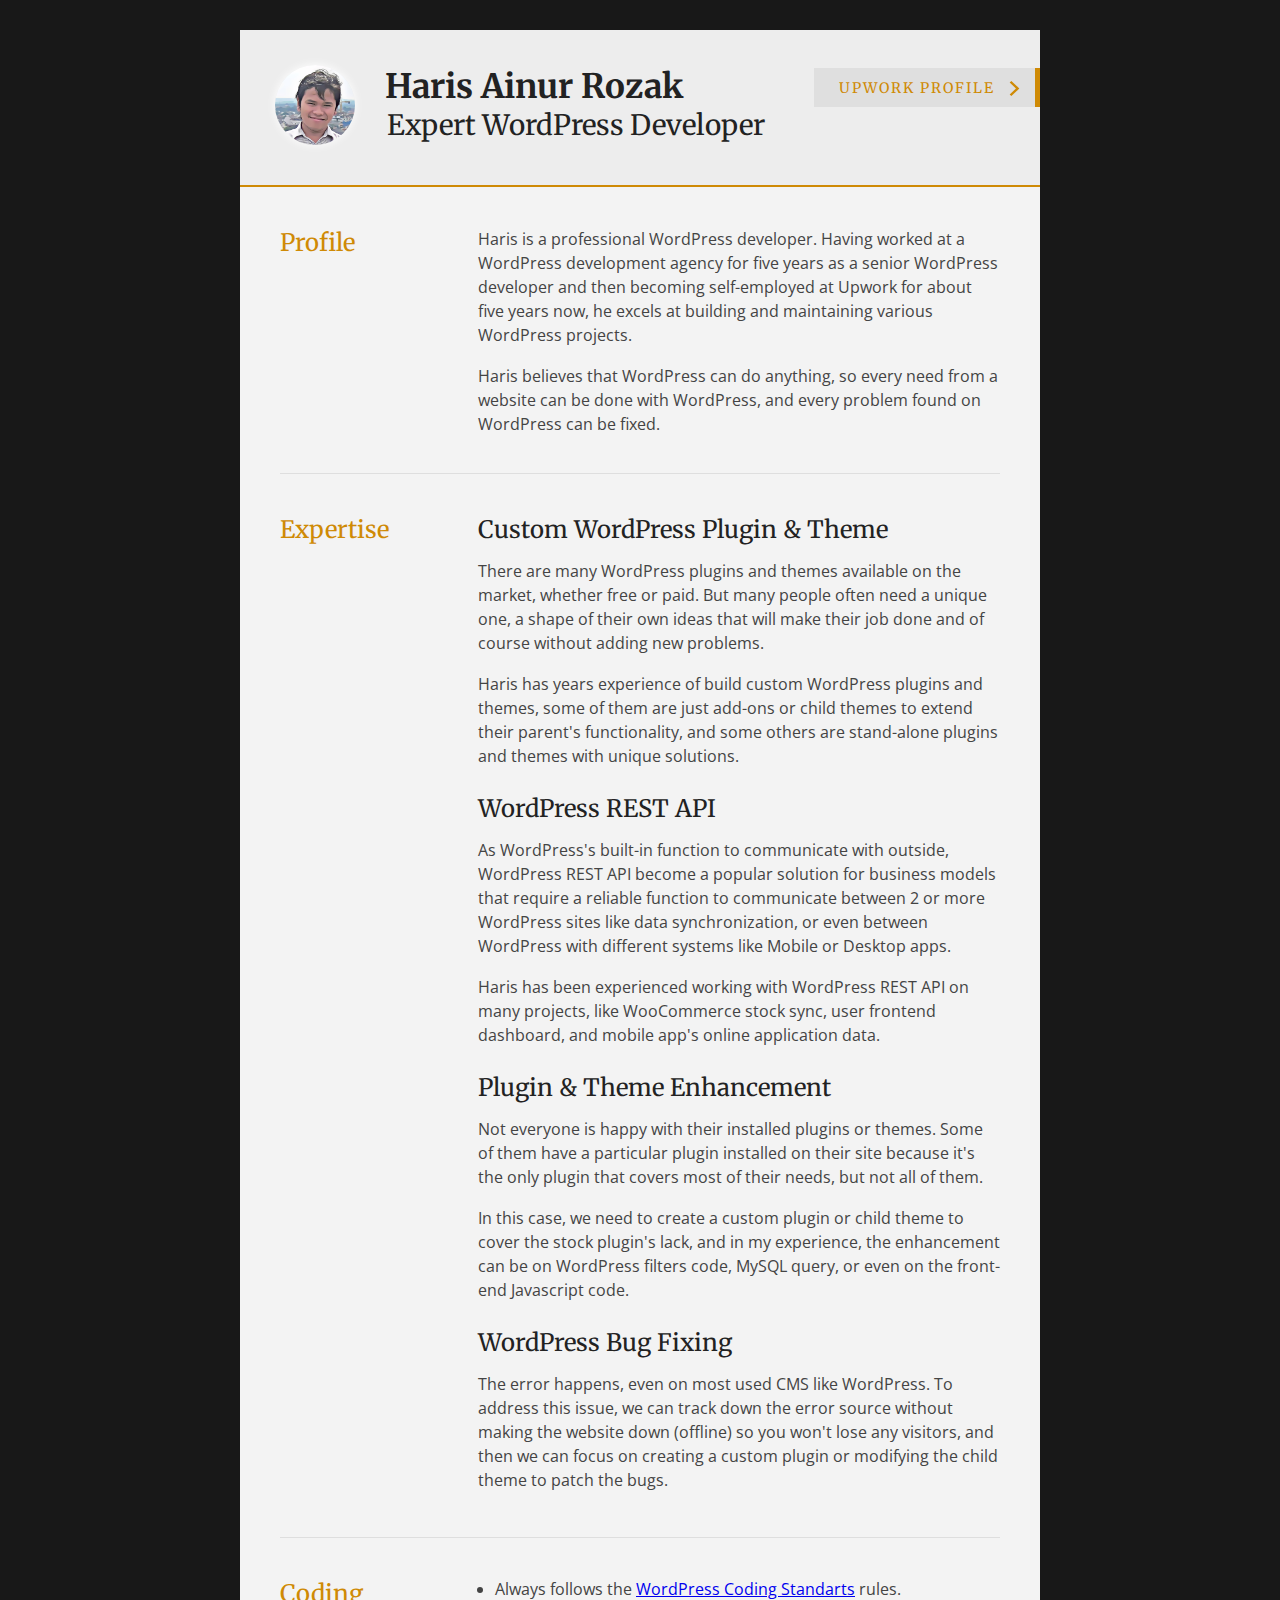
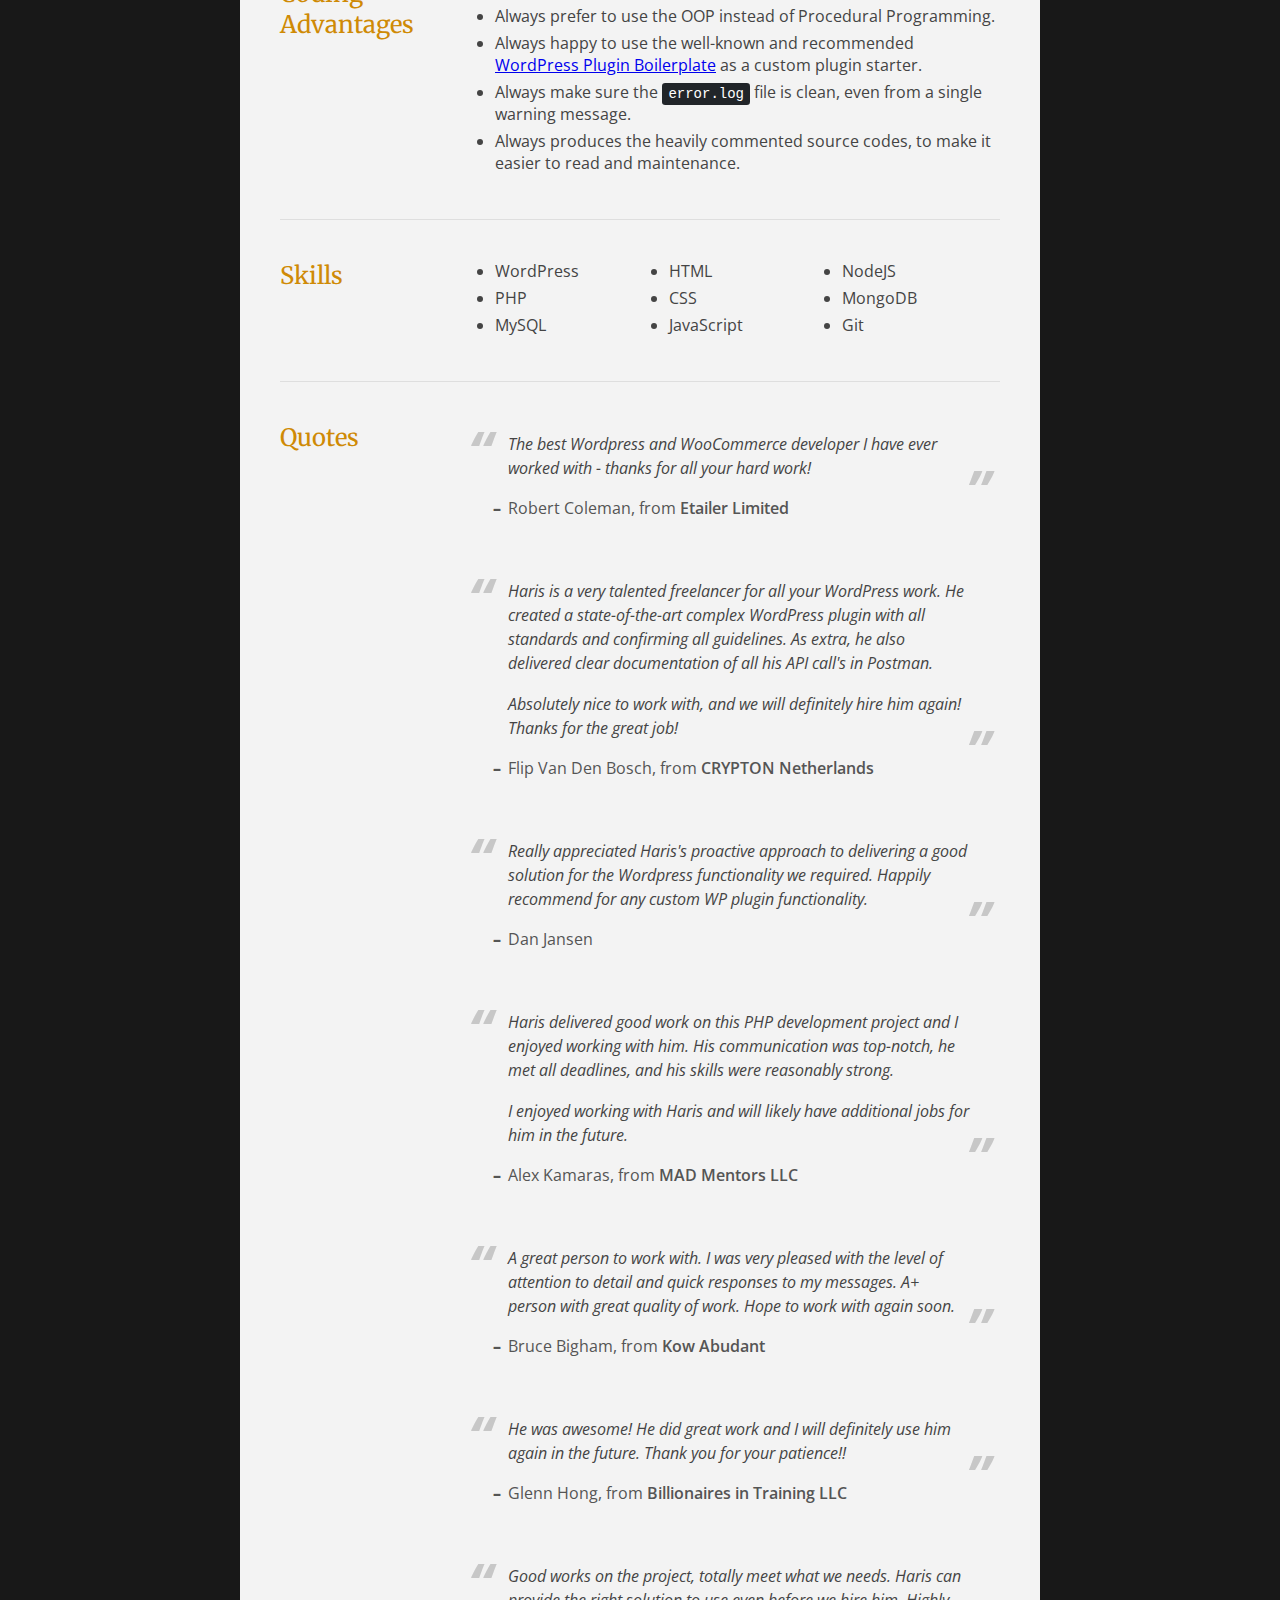
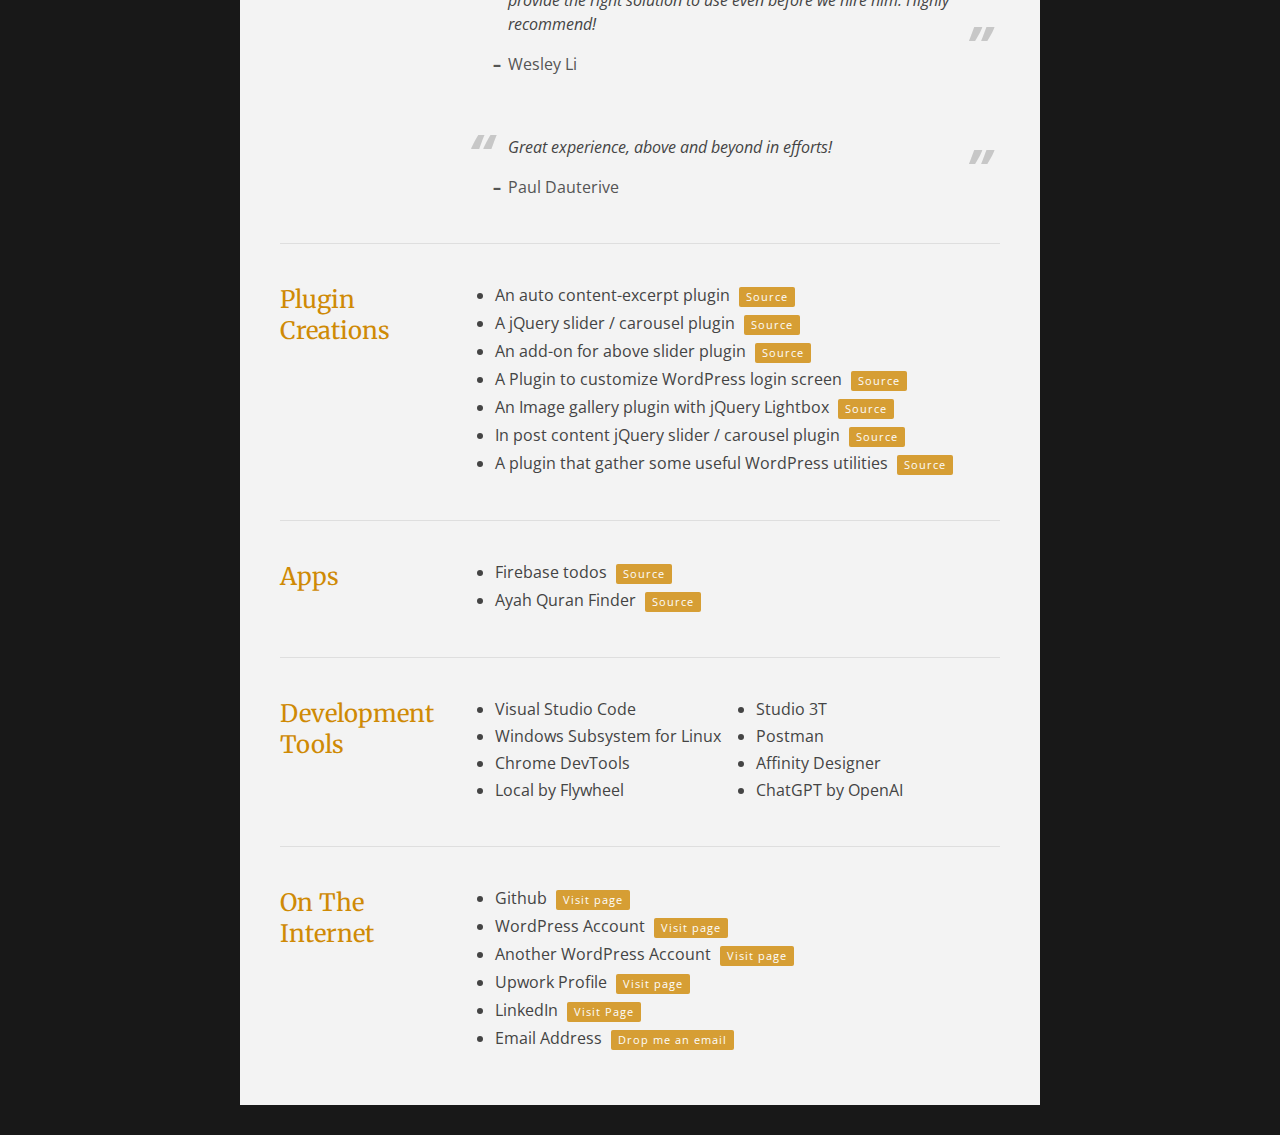
<file: index.html>
<!DOCTYPE html>
<html>
<head>

<!-- Primary Meta Tags -->
<title>Haris Ainur Rozak</title>
<meta name="title" content="Haris Ainur Rozak">
<meta name="description" content="Expert WordPress Developer">

<!-- Open Graph / Facebook -->
<meta property="og:type" content="website">
<meta property="og:url" content="https://harisrozak.github.io/">
<meta property="og:title" content="Haris Ainur Rozak">
<meta property="og:description" content="Expert WordPress Developer">
<meta property="og:image" content="">

<!-- Twitter -->
<meta property="twitter:card" content="summary_large_image">
<meta property="twitter:url" content="https://harisrozak.github.io/">
<meta property="twitter:title" content="Haris Ainur Rozak">
<meta property="twitter:description" content="Expert WordPress Developer">
<meta property="twitter:image" content="">

<!-- Other meta -->
<meta name="viewport" content="width=device-width"/>
<meta charset="UTF-8"> 

<!-- Style -->
<link type="text/css" rel="stylesheet" href="style.css">
<link href='https://fonts.googleapis.com/css?family=Merriweather:400,700' rel='stylesheet' type='text/css'>
<link href="https://fonts.googleapis.com/css2?family=Open+Sans:ital@0;1&display=swap" rel="stylesheet">

<!--[if lt IE 9]>
<script src="//html5shiv.googlecode.com/svn/trunk/html5.js"></script>
<![endif]-->
</head>
<body id="top">
<div id="cv" class="instaFade">
	<div class="mainDetails">
		<div id="headshot" class="quickFade">
			<img src="headshot.png" alt="Haris Ainur Rozak" />
		</div>
		
		<div id="name">
			<h1 class="quickFade delayTwo">Haris Ainur Rozak</h1>
			<h2 class="quickFade delayThree">Expert WordPress Developer</h2>
		</div>
		
		<div id="contactDetails" class="quickFade delayFour">
			<ul>
				<li>
					<a href="https://www.upwork.com/o/profiles/users/~012dbb8c2e70c51d14/" class="header-right-button" target="_blank">
						<span class="desktop">Upwork Profile</span>
						<span class="mobile">UP</span>
						<svg xmlns="http://www.w3.org/2000/svg" viewBox="0 0 14 14" aria-hidden="true" role="img">
							<polygon points="11.5 7 4.067 0 2.5 1.476 8.366 7 2.5 12.524 4.067 14"></polygon>
						</svg>
					</a>
				</li>
			</ul>
		</div>
		
		<div class="clear"></div>
	</div>
	
	<div id="mainArea" class="quickFade delayFive">
		<section>
			<article>
				<div class="sectionTitle">
					<h1>Profile</h1>
				</div>
				
				<div class="sectionContent">
					<p>Haris is a professional WordPress developer. Having worked at a WordPress development agency for five years as a senior WordPress developer and then becoming self-employed at Upwork for about five years now, he excels at building and maintaining various WordPress projects.</p>
					<p>Haris believes that WordPress can do anything, so every need from a website can be done with WordPress, and every problem found on WordPress can be fixed.</p>
				</div>
			</article>
			<div class="clear"></div>
		</section>
				
		<section>
			<div class="sectionTitle">
				<h1>Expertise</h1>
			</div>
			
			<div class="sectionContent">
				<article>
					<h2>Custom WordPress Plugin & Theme</h2>
					<p>There are many WordPress plugins and themes available on the market, whether free or paid. But many people often need a unique one, a shape of their own ideas that will make their job done and of course without adding new problems.</p>
					<p>Haris has years experience of build custom WordPress plugins and themes, some of them are just add-ons or child themes to extend their parent's functionality, and some others are stand-alone plugins and themes with unique solutions.</p>
				</article>

				<article>
					<h2>WordPress REST API</h2>
					<p>As WordPress's built-in function to communicate with outside, WordPress REST API become a popular solution for business models that require a reliable function to communicate between 2 or more WordPress sites like data synchronization, or even between WordPress with different systems like Mobile or Desktop apps.</p>
					<p>Haris has been experienced working with WordPress REST API on many projects, like WooCommerce stock sync, user frontend dashboard, and mobile app's online application data.</p>
				</article>

				<article>
					<h2>Plugin & Theme Enhancement</h2>
					<p>Not everyone is happy with their installed plugins or themes. Some of them have a particular plugin installed on their site because it's the only plugin that covers most of their needs, but not all of them.</p>
					<p>In this case, we need to create a custom plugin or child theme to cover the stock plugin's lack, and in my experience, the enhancement can be on WordPress filters code, MySQL query, or even on the front-end Javascript code.</p>
				</article>

				<article>
					<h2>WordPress Bug Fixing</h2>
					<p>The error happens, even on most used CMS like WordPress. To address this issue, we can track down the error source without making the website down (offline) so you won't lose any visitors, and then we can focus on creating a custom plugin or modifying the child theme to patch the bugs.</p>
				</article>
			</div>
			<div class="clear"></div>
		</section>
	
		<section>
			<div class="sectionTitle">
				<h1>Coding Advantages</h1>
			</div>
			
			<div class="sectionContent">
				<ul class="keySkills aColumn">
					<li>Always follows the <a href="https://make.wordpress.org/core/handbook/best-practices/coding-standards/" target="_blank">WordPress Coding Standarts</a> rules.</li>
					<li>Always prefer to use the OOP instead of Procedural Programming.</li>
					<li>Always happy to use the well-known and recommended <a href="https://github.com/devinvinson/WordPress-Plugin-Boilerplate/" target="_blank">WordPress Plugin Boilerplate</a> as a custom plugin starter.</li>
					<li>Always make sure the <code>error.log</code> file is clean, even from a single warning message.</li>
					<li>Always produces the heavily commented source codes, to make it easier to read and maintenance.</li>
				</ul>
			</div>
			<div class="clear"></div>
		</section>

		<section>
			<div class="sectionTitle">
				<h1>Skills</h1>
			</div>
			
			<div class="sectionContent">
				<ul class="keySkills">
					<li>WordPress</li>
					<li>PHP</li>
					<li>MySQL</li>
					<li>HTML</li>
					<li>CSS</li>
					<li>JavaScript</li>
					<li>NodeJS</li>
					<li>MongoDB</li>					
					<li>Git</li>
				</ul>
			</div>
			<div class="clear"></div>
		</section>

		<section>
			<div class="sectionTitle">
				<h1>Quotes</h1>
			</div>
			
			<div class="sectionContent blockquotes">
				<article>
					<blockquote>
						<p>The best Wordpress and WooCommerce developer I have ever worked with - thanks for all your hard work!</p>
					</blockquote>
					<cite>
	                    Robert Coleman, from <strong>Etailer Limited</strong>
	                </cite>
				</article>

				<article>
					<blockquote>
						<p>Haris is a very talented freelancer for all your WordPress work. He created a state-of-the-art complex WordPress plugin with all standards and confirming all guidelines. As extra, he also delivered clear documentation of all his API call's in Postman.</p>
						<p>Absolutely nice to work with, and we will definitely hire him again! Thanks for the great job!</p>
					</blockquote>
					<cite>
	                    Flip Van Den Bosch, from <strong>CRYPTON Netherlands</strong>
	                </cite>
				</article>

				<article>
					<blockquote>
						<p>Really appreciated Haris's proactive approach to delivering a good solution for the Wordpress functionality we required. Happily recommend for any custom WP plugin functionality.</p>
					</blockquote>
					<cite>
	                    Dan Jansen
	                </cite>
				</article>
				
				<article>
					<blockquote>
						<p>Haris delivered good work on this PHP development project and I enjoyed working with him. His communication was top-notch, he met all deadlines, and his skills were reasonably strong.</p>
						<p>I enjoyed working with Haris and will likely have additional jobs for him in the future.</p>
					</blockquote>
					<cite>
	                    Alex Kamaras, from <strong>MAD Mentors LLC</strong>
	                </cite>
				</article>

				<article>
					<blockquote>
						<p>A great person to work with. I was very pleased with the level of attention to detail and quick responses to my messages. A+ person with great quality of work. Hope to work with again soon.</p>
					</blockquote>
					<cite>
	                    Bruce Bigham, from <strong>Kow Abudant</strong>
	                </cite>
				</article>

				<article>
					<blockquote>
						<p>He was awesome! He did great work and I will definitely use him again in the future. Thank you for your patience!!</p>
					</blockquote>
					<cite>
	                    Glenn Hong, from <strong>Billionaires in Training LLC</strong>
	                </cite>
				</article>

				<article>
					<blockquote>
						<p>Good works on the project, totally meet what we needs. Haris can provide the right solution to use even before we hire him. Highly recommend!</p>
					</blockquote>
					<cite>
	                    Wesley Li
	                </cite>
				</article>

				<article>
					<blockquote>
						<p>Great experience, above and beyond in efforts!</p>
					</blockquote>
					<cite>
	                    Paul Dauterive
	                </cite>
				</article>
			</div>
			<div class="clear"></div>
		</section>	

		<section>
			<div class="sectionTitle">
				<h1>Plugin Creations</h1>
			</div>
			
			<div class="sectionContent">
				<ul class="keySkills aColumn">
					<li>An auto content-excerpt plugin <a href="https://wordpress.org/plugins/easy-custom-auto-excerpt/" class="animatedLink" target="_blank">Source</a></li>
					<li>A jQuery slider / carousel plugin <a href="https://wordpress.org/plugins/sangar-slider-lite/" class="animatedLink" target="_blank">Source</a></li>
					<li>An add-on for above slider plugin <a href="https://wordpress.org/plugins/post-slider-lite/" class="animatedLink" target="_blank">Source</a></li>
					<li>A Plugin to customize WordPress login screen <a href="https://wordpress.org/plugins/custom-login-screen/" class="animatedLink" target="_blank">Source</a></li>
					<li>An Image gallery plugin with jQuery Lightbox <a href="https://wordpress.org/plugins/fegallery/" class="animatedLink" target="_blank">Source</a></li>
					<li>In post content jQuery slider / carousel plugin <a href="https://wordpress.org/plugins/feslider/" class="animatedLink" target="_blank">Source</a></li>
					<li>A plugin that gather some useful WordPress utilities <a href="https://wordpress.org/plugins/wp-project-essentials/" class="animatedLink" target="_blank">Source</a></li>
				</ul>
			</div>
			<div class="clear"></div>
		</section>

		<section>
			<div class="sectionTitle">
				<h1>Apps</h1>
			</div>
			
			<div class="sectionContent">
				<ul class="keySkills aColumn">
					<li>Firebase todos <a href="https://harisrozak.github.io/react/firebase-todos/" class="animatedLink" target="_blank">Source</a></li>
					<li>Ayah Quran Finder <a href="https://harisrozak.github.io/react/ayah-finder/" class="animatedLink" target="_blank">Source</a></li>
				</ul>
			</div>
			<div class="clear"></div>
		</section>

		<section>
			<div class="sectionTitle">
				<h1>Development Tools</h1>
			</div>
			
			<div class="sectionContent">
				<ul class="keySkills twoColumns">
					<li>Visual Studio Code</li>
					<li>Windows Subsystem for Linux</li>
					<li>Chrome DevTools</li>
					<li>Local by Flywheel</li>
					<li>Studio 3T</li>
					<li>Postman</li>
					<li>Affinity Designer</li>
					<li>ChatGPT by OpenAI</li>
				</ul>
			</div>
			<div class="clear"></div>
		</section>

		<section>
			<div class="sectionTitle">
				<h1>On The Internet</h1>
			</div>
			
			<div class="sectionContent">
				<ul class="keySkills aColumn">
					<li>Github <a href="https://github.com/harisrozak/" class="animatedLink" target="_blank">Visit page</a></li>
					<li>WordPress Account <a href="https://profiles.wordpress.org/haristonjoo/#content-plugins" class="animatedLink" target="_blank">Visit page</a></li>
					<li>Another WordPress Account <a href="https://profiles.wordpress.org/harisrozak/#content-plugins" class="animatedLink" target="_blank">Visit page</a></li>
					<li>Upwork Profile <a href="https://www.upwork.com/o/profiles/users/_~012dbb8c2e70c51d14/" class="animatedLink" target="_blank">Visit page</a></li>
					<li>LinkedIn <a href="https://www.linkedin.com/in/harisrozak/" class="animatedLink" target="_blank">Visit Page</a></li>
					<li>Email Address <a href="mailto:harisrozak@gmail.com" class="animatedLink" target="_blank">Drop me an email</a></li>
				</ul>
			</div>
			<div class="clear"></div>
		</section>	
	</div>
</div>
<script type="text/javascript">
	// var gaJsHost = (("https:" == document.location.protocol) ? "https://ssl." : "http://www.");
	// document.write(unescape("%3Cscript src='" + gaJsHost + "google-analytics.com/ga.js' type='text/javascript'%3E%3C/script%3E"));
</script>
<script type="text/javascript">
	// var pageTracker = _gat._getTracker("UA-3753241-1");
	// pageTracker._initData();
	// pageTracker._trackPageview();
</script>
</body>
</html>
</file>
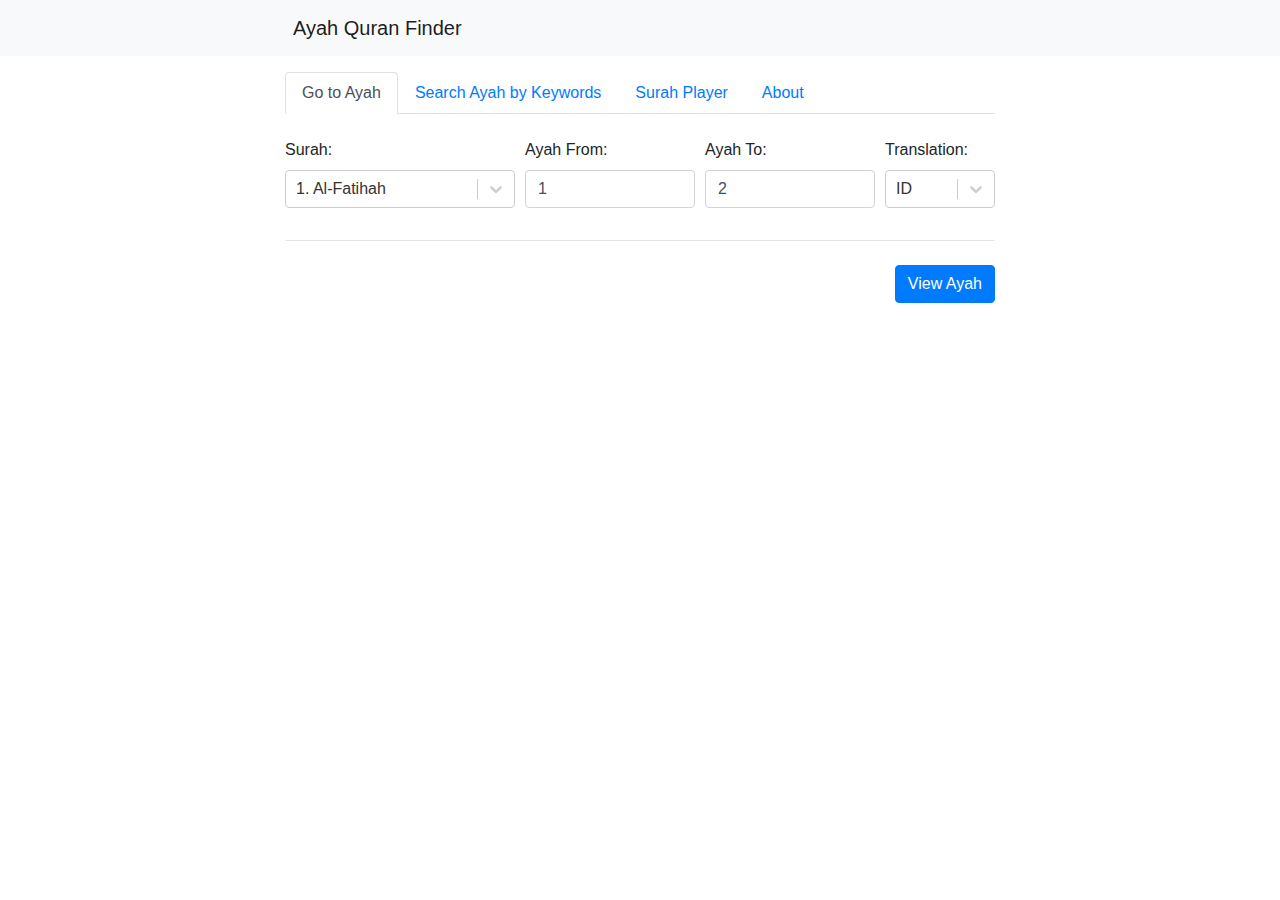
<file: react/ayah-finder/index.html>
<!doctype html><html lang="en"><head><meta charset="utf-8"/><link rel="icon" href="./favicon.ico"/><meta name="viewport" content="width=device-width,initial-scale=1"/><meta name="theme-color" content="#000000"/><meta name="description" content="Web site created using create-react-app"/><link rel="apple-touch-icon" href="logo192.png"/><link rel="preload" as="font" href="//cdn.alquran.cloud/public/fonts/me_quran_2.ttf" type="font/ttf" crossorigin="anonymous"><link rel="manifest" href="./manifest.json"/><title>React App</title><link href="./static/css/2.510409cd.chunk.css" rel="stylesheet"><link href="./static/css/main.0d812a9d.chunk.css" rel="stylesheet"></head><body><noscript>You need to enable JavaScript to run this app.</noscript><div id="root"></div><script>!function(i){function e(e){for(var r,t,n=e[0],o=e[1],u=e[2],a=0,f=[];a<n.length;a++)t=n[a],Object.prototype.hasOwnProperty.call(p,t)&&p[t]&&f.push(p[t][0]),p[t]=0;for(r in o)Object.prototype.hasOwnProperty.call(o,r)&&(i[r]=o[r]);for(s&&s(e);f.length;)f.shift()();return c.push.apply(c,u||[]),l()}function l(){for(var e,r=0;r<c.length;r++){for(var t=c[r],n=!0,o=1;o<t.length;o++){var u=t[o];0!==p[u]&&(n=!1)}n&&(c.splice(r--,1),e=a(a.s=t[0]))}return e}var t={},p={1:0},c=[];function a(e){if(t[e])return t[e].exports;var r=t[e]={i:e,l:!1,exports:{}};return i[e].call(r.exports,r,r.exports,a),r.l=!0,r.exports}a.m=i,a.c=t,a.d=function(e,r,t){a.o(e,r)||Object.defineProperty(e,r,{enumerable:!0,get:t})},a.r=function(e){"undefined"!=typeof Symbol&&Symbol.toStringTag&&Object.defineProperty(e,Symbol.toStringTag,{value:"Module"}),Object.defineProperty(e,"__esModule",{value:!0})},a.t=function(r,e){if(1&e&&(r=a(r)),8&e)return r;if(4&e&&"object"==typeof r&&r&&r.__esModule)return r;var t=Object.create(null);if(a.r(t),Object.defineProperty(t,"default",{enumerable:!0,value:r}),2&e&&"string"!=typeof r)for(var n in r)a.d(t,n,function(e){return r[e]}.bind(null,n));return t},a.n=function(e){var r=e&&e.__esModule?function(){return e.default}:function(){return e};return a.d(r,"a",r),r},a.o=function(e,r){return Object.prototype.hasOwnProperty.call(e,r)},a.p="./";var r=this["webpackJsonpayah-finder"]=this["webpackJsonpayah-finder"]||[],n=r.push.bind(r);r.push=e,r=r.slice();for(var o=0;o<r.length;o++)e(r[o]);var s=n;l()}([])</script><script src="./static/js/2.bd421431.chunk.js"></script><script src="./static/js/main.aef3dd0f.chunk.js"></script></body></html>
</file>
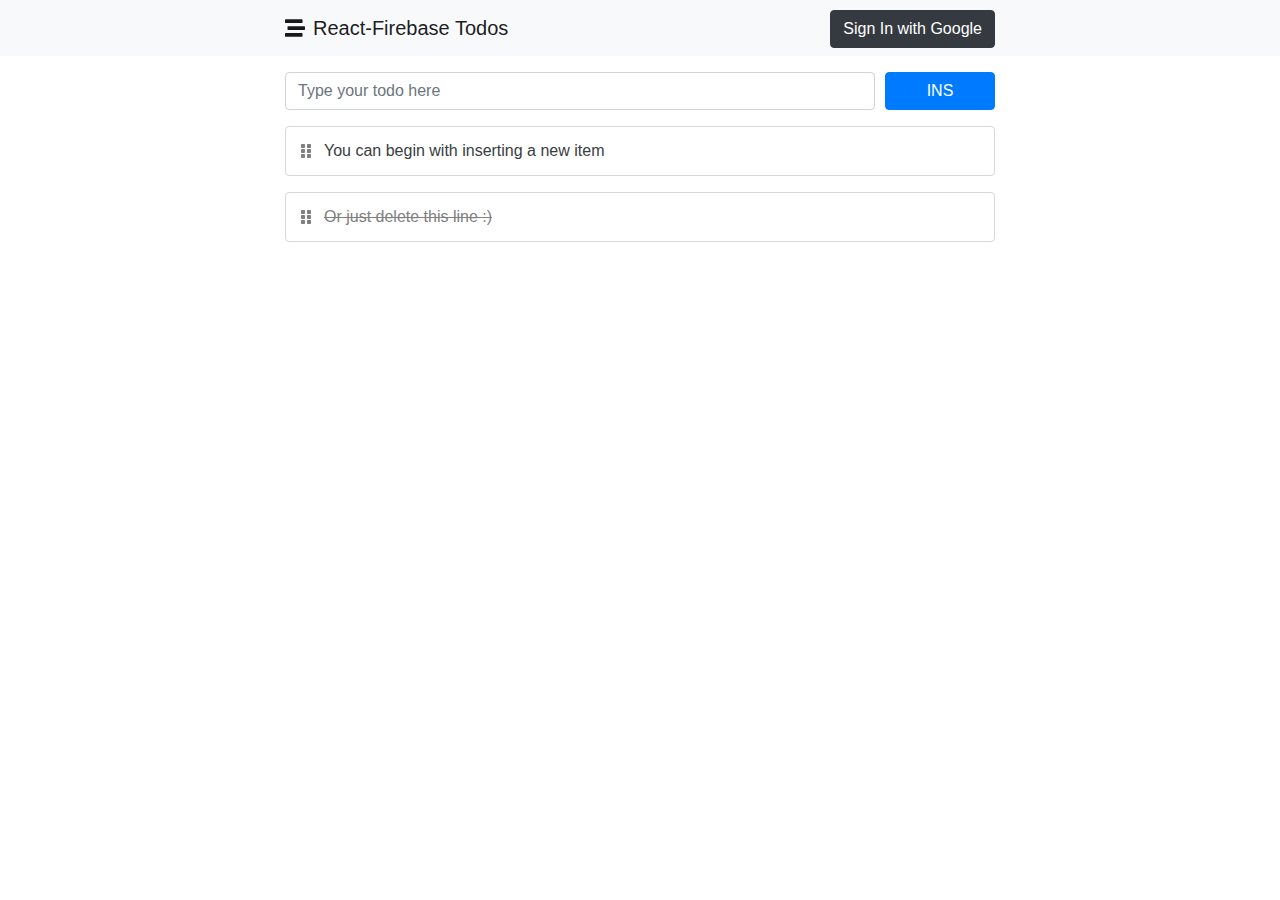
<file: react/firebase-todos/index.html>
<!doctype html><html lang="en"><head><meta charset="utf-8"/><link rel="shortcut icon" href="./favicon.ico"/><meta name="viewport" content="width=device-width,initial-scale=1"/><meta name="theme-color" content="#000000"/><meta name="description" content="Web site created using create-react-app"/><link rel="apple-touch-icon" href="logo192.png"/><link rel="manifest" href="./manifest.json"/><title>React-Firebase Todos</title><link href="./static/css/2.22a7d4ef.chunk.css" rel="stylesheet"><link href="./static/css/main.fb807e44.chunk.css" rel="stylesheet"></head><body><noscript>You need to enable JavaScript to run this app.</noscript><div id="root"></div><script>!function(i){function e(e){for(var r,t,n=e[0],o=e[1],u=e[2],l=0,f=[];l<n.length;l++)t=n[l],Object.prototype.hasOwnProperty.call(p,t)&&p[t]&&f.push(p[t][0]),p[t]=0;for(r in o)Object.prototype.hasOwnProperty.call(o,r)&&(i[r]=o[r]);for(s&&s(e);f.length;)f.shift()();return c.push.apply(c,u||[]),a()}function a(){for(var e,r=0;r<c.length;r++){for(var t=c[r],n=!0,o=1;o<t.length;o++){var u=t[o];0!==p[u]&&(n=!1)}n&&(c.splice(r--,1),e=l(l.s=t[0]))}return e}var t={},p={1:0},c=[];function l(e){if(t[e])return t[e].exports;var r=t[e]={i:e,l:!1,exports:{}};return i[e].call(r.exports,r,r.exports,l),r.l=!0,r.exports}l.m=i,l.c=t,l.d=function(e,r,t){l.o(e,r)||Object.defineProperty(e,r,{enumerable:!0,get:t})},l.r=function(e){"undefined"!=typeof Symbol&&Symbol.toStringTag&&Object.defineProperty(e,Symbol.toStringTag,{value:"Module"}),Object.defineProperty(e,"__esModule",{value:!0})},l.t=function(r,e){if(1&e&&(r=l(r)),8&e)return r;if(4&e&&"object"==typeof r&&r&&r.__esModule)return r;var t=Object.create(null);if(l.r(t),Object.defineProperty(t,"default",{enumerable:!0,value:r}),2&e&&"string"!=typeof r)for(var n in r)l.d(t,n,function(e){return r[e]}.bind(null,n));return t},l.n=function(e){var r=e&&e.__esModule?function(){return e.default}:function(){return e};return l.d(r,"a",r),r},l.o=function(e,r){return Object.prototype.hasOwnProperty.call(e,r)},l.p="./";var r=window.webpackJsonptodos=window.webpackJsonptodos||[],n=r.push.bind(r);r.push=e,r=r.slice();for(var o=0;o<r.length;o++)e(r[o]);var s=n;a()}([])</script><script src="./static/js/2.1cc33781.chunk.js"></script><script src="./static/js/main.88767484.chunk.js"></script></body></html>
</file>
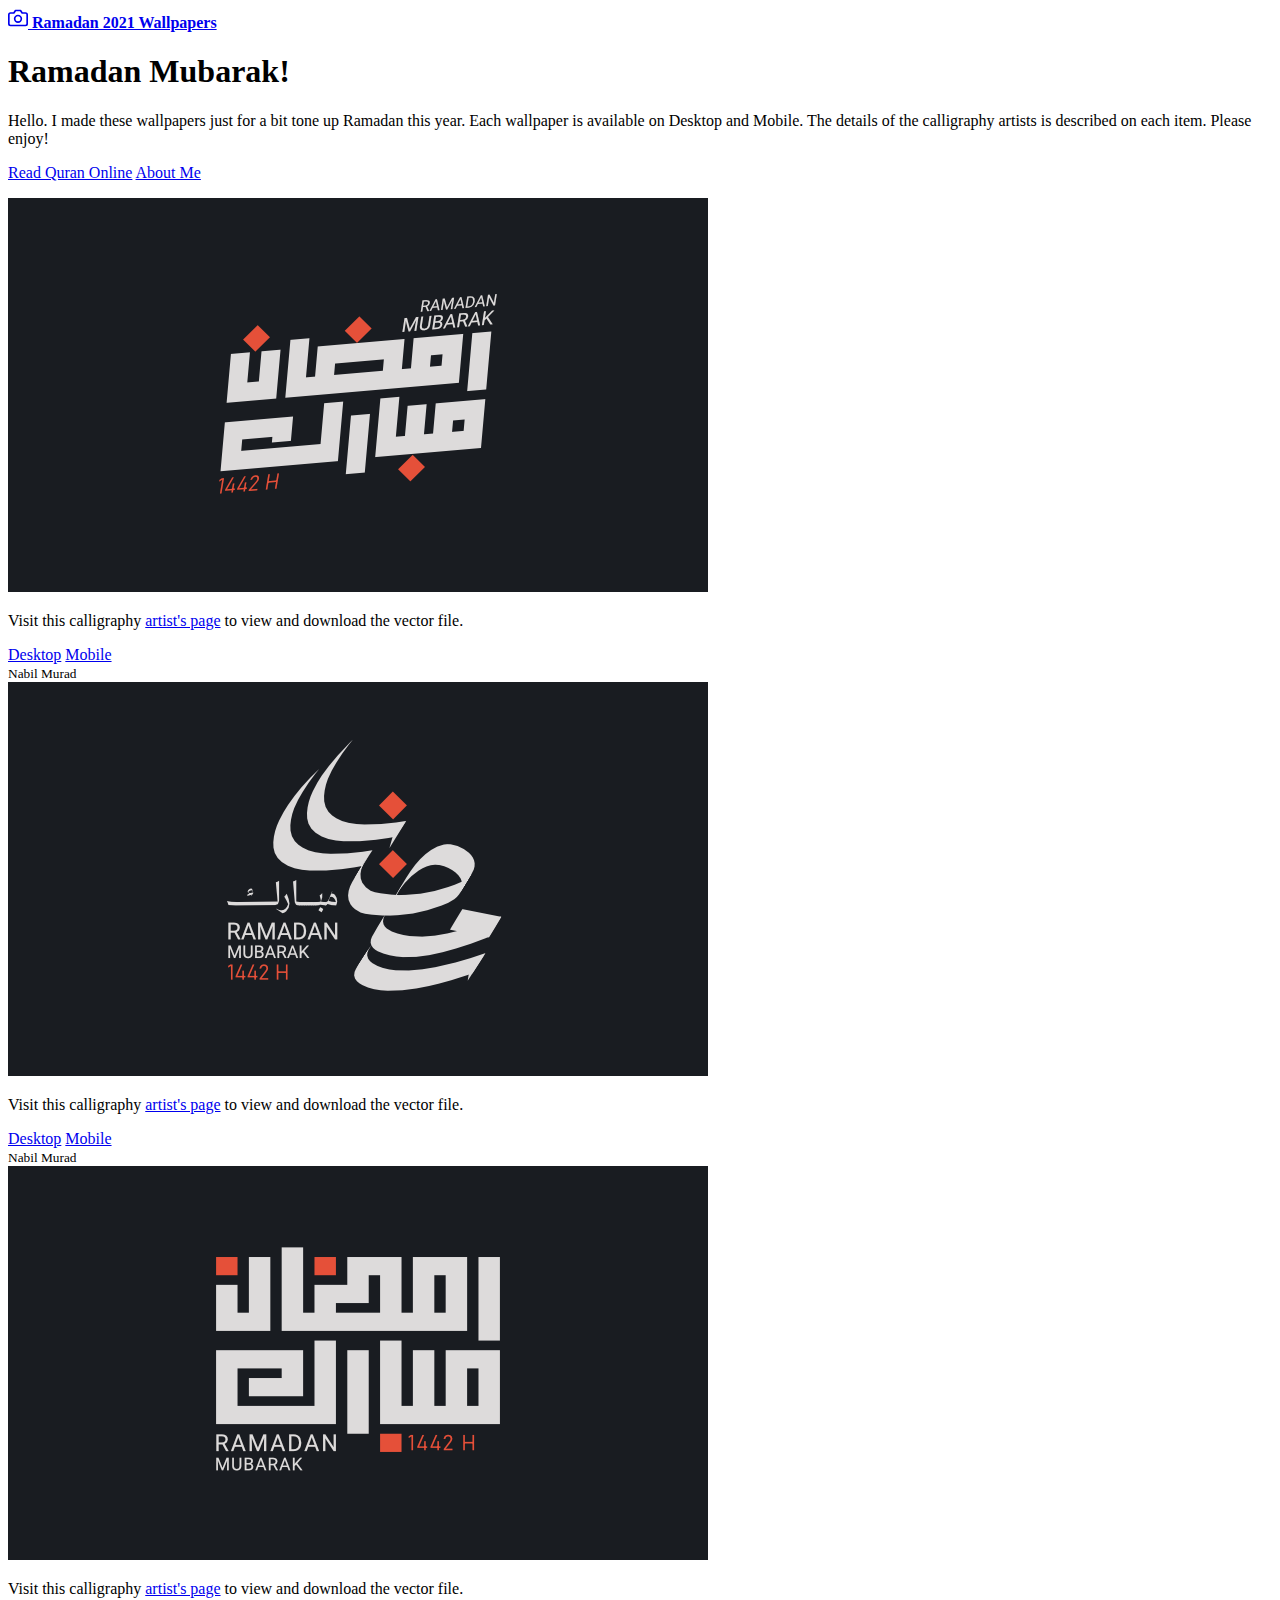
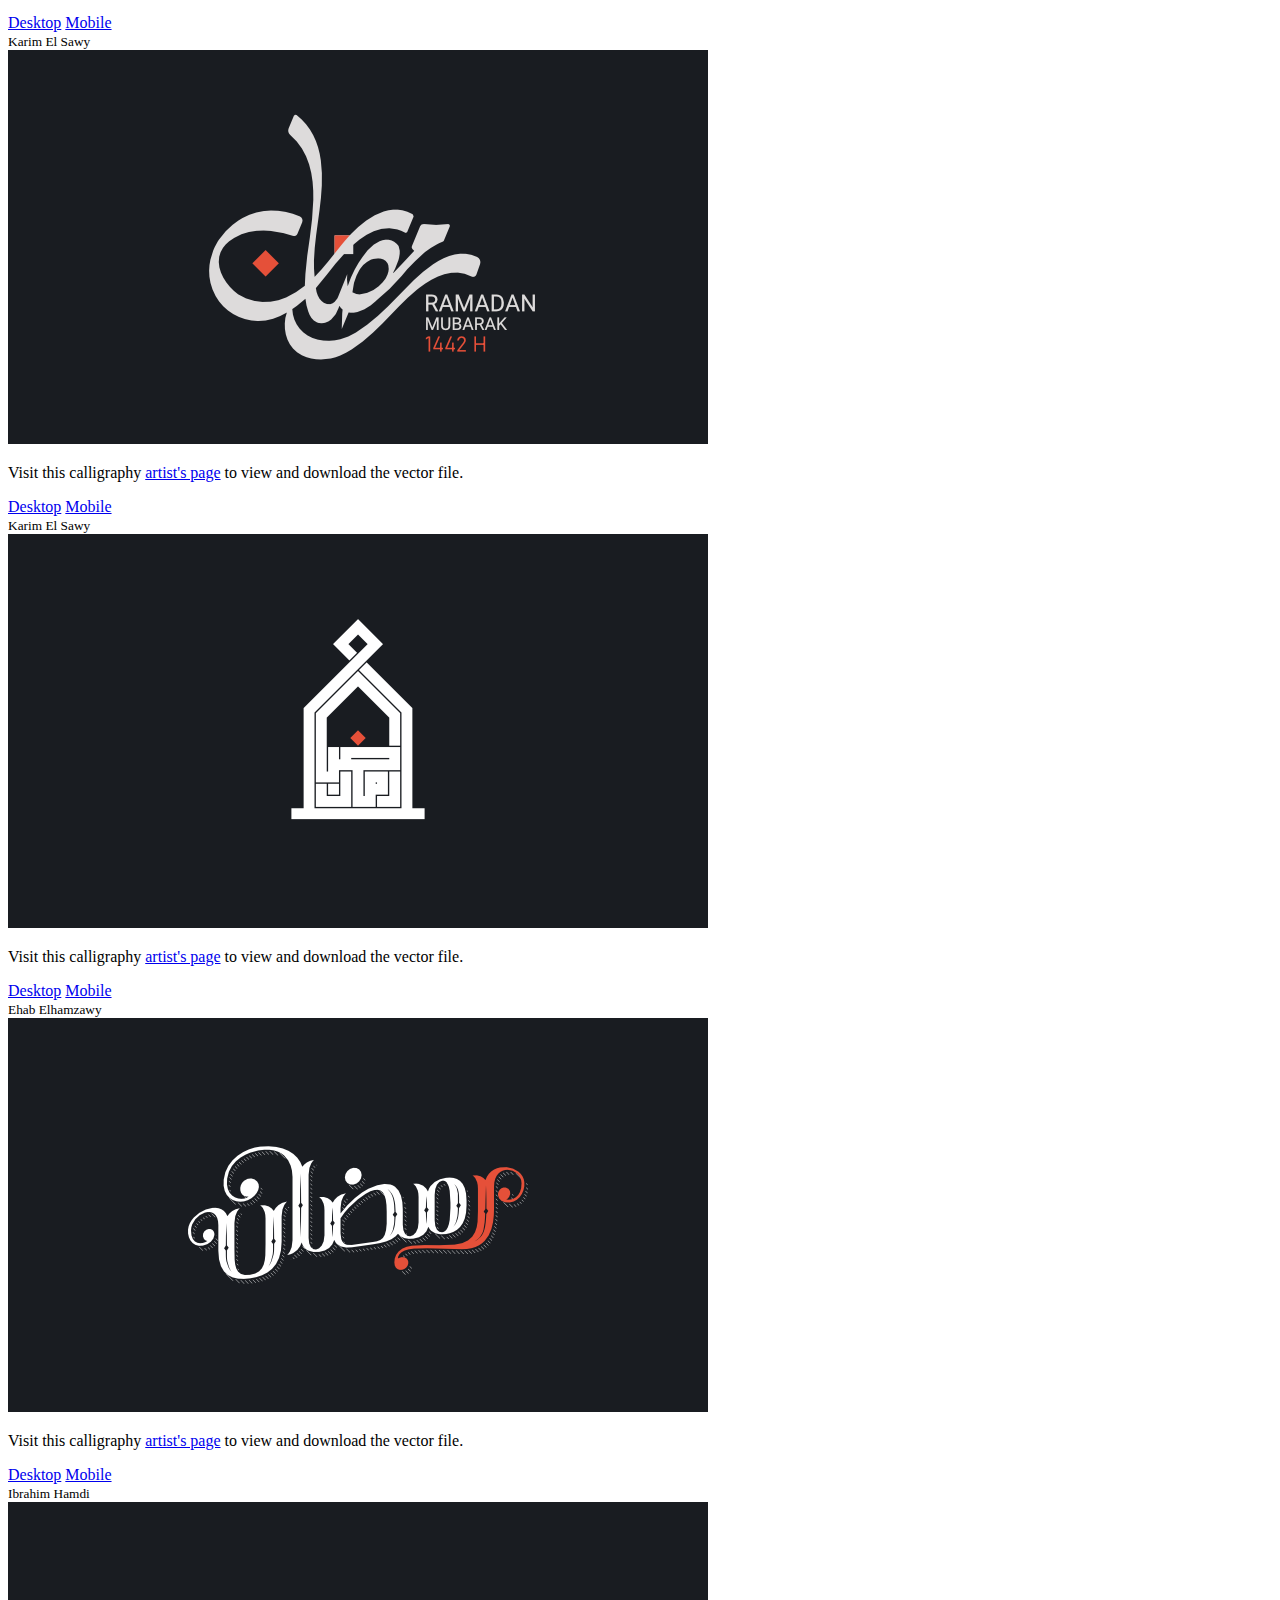
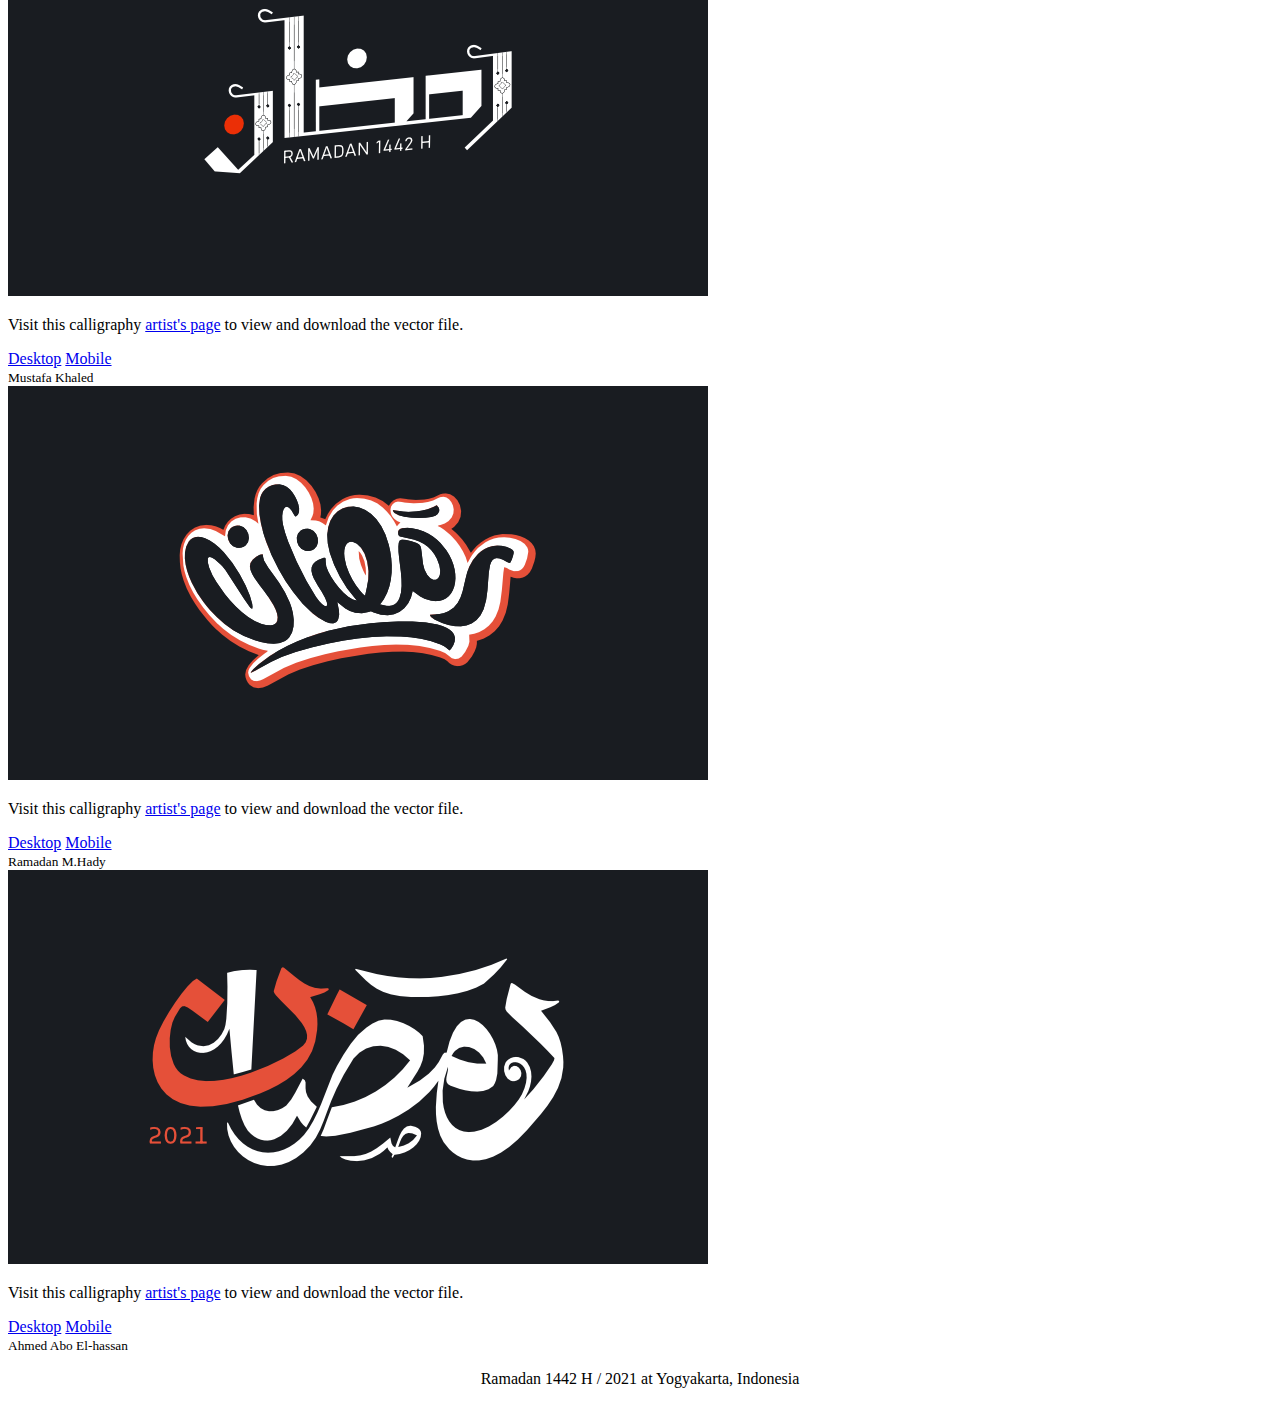
<file: wallpapers/ramadan-2021/index.html>
<!doctype html>
<html lang="en">
  <head>
    <meta charset="utf-8">
    <meta name="viewport" content="width=device-width, initial-scale=1">
    <title>Haris Ainur Rozak - Ramadan 2021 Wallpapers</title>

    <link rel="canonical" href="https://getbootstrap.com/docs/5.0/examples/album/">

    <!-- Bootstrap core CSS -->
	<link href="https://cdn.jsdelivr.net/npm/bootstrap@5.0.0-beta3/dist/css/bootstrap.min.css" rel="stylesheet" integrity="sha384-eOJMYsd53ii+scO/bJGFsiCZc+5NDVN2yr8+0RDqr0Ql0h+rP48ckxlpbzKgwra6" crossorigin="anonymous">

    <style>
      .bd-placeholder-img {
        font-size: 1.125rem;
        text-anchor: middle;
        -webkit-user-select: none;
        -moz-user-select: none;
        user-select: none;
      }

      @media (min-width: 768px) {
        .bd-placeholder-img-lg {
          font-size: 3.5rem;
        }
      }
    </style>

    
  </head>
  <body>
    
	<header>	
		<div class="navbar navbar-dark bg-dark shadow-sm">
			<div class="container">
				<a href="#" class="navbar-brand d-flex align-items-center">
					<svg xmlns="http://www.w3.org/2000/svg" width="20" height="20" fill="none" stroke="currentColor" stroke-linecap="round" stroke-linejoin="round" stroke-width="2" aria-hidden="true" class="me-2" viewBox="0 0 24 24"><path d="M23 19a2 2 0 0 1-2 2H3a2 2 0 0 1-2-2V8a2 2 0 0 1 2-2h4l2-3h6l2 3h4a2 2 0 0 1 2 2z"/><circle cx="12" cy="13" r="4"/></svg>
					<strong>Ramadan 2021 Wallpapers</strong>
				</a>
			</div>
		</div>
	</header>

	<main>

	<section class="py-5 text-center container">
		<div class="row py-lg-5">
		<div class="col-lg-6 col-md-8 mx-auto">
			<h1 class="fw-light">Ramadan Mubarak!</h1>
			<p class="lead text-muted">
				Hello. I made these wallpapers just for a bit tone up Ramadan this year. Each wallpaper is available on Desktop and Mobile. The details of the calligraphy artists is described on each item. Please enjoy!
			</p>
			<p>
				<a href="https://harisrozak.github.io/react/ayah-finder/" target="_blank" class="btn btn-primary my-2">Read Quran Online</a>
				<a href="https://harisrozak.github.io/" target="_blank" class="btn btn-secondary my-2">About Me</a>
			</p>
		</div>
		</div>
	</section>

	<div class="album py-5 bg-light">
		<div class="container">
			<div class="row row-cols-1 row-cols-sm-2 row-cols-md-3 g-3">

				<div class="col">
					<div class="card shadow-sm">						
						<img src="wallpaper-ramadhan-2021-A1-thumb.png" class="img-fluid"/>
						<div class="card-body">
						<p class="card-text">Visit this calligraphy <a href='https://www.behance.net/gallery/115874593/RAMADAN-TYPOGRAPHY-FREE-DOWNLOAD-2021' target="_blank">artist's page</a> to view and download the vector file.</p>
						<div class="d-flex justify-content-between align-items-center">
							<div class="btn-group">
							<a href="wallpaper-ramadhan-2021-A1-desktop.png" download="wallpaper-ramadhan-2021-A1-desktop.png" class="btn btn-sm btn-outline-secondary">Desktop</a>
							<a href="wallpaper-ramadhan-2021-A1-phone.png" download="wallpaper-ramadhan-2021-A1-phone.png" class="btn btn-sm btn-outline-secondary">Mobile</a>
							</div>
							<small class="text-muted">Nabil Murad</small>
						</div>
						</div>
					</div>
				</div>

				<div class="col">
					<div class="card shadow-sm">						
						<img src="wallpaper-ramadhan-2021-A2-thumb.png" class="img-fluid"/>
						<div class="card-body">
						<p class="card-text">Visit this calligraphy <a href='https://www.behance.net/gallery/115874593/RAMADAN-TYPOGRAPHY-FREE-DOWNLOAD-2021' target="_blank">artist's page</a> to view and download the vector file.</p>
						<div class="d-flex justify-content-between align-items-center">
							<div class="btn-group">
							<a href="wallpaper-ramadhan-2021-A2-desktop.png" download="wallpaper-ramadhan-2021-A2-desktop.png" class="btn btn-sm btn-outline-secondary">Desktop</a>
							<a href="wallpaper-ramadhan-2021-A2-phone.png" download="wallpaper-ramadhan-2021-A2-phone.png" class="btn btn-sm btn-outline-secondary">Mobile</a>
							</div>
							<small class="text-muted">Nabil Murad</small>
						</div>
						</div>
					</div>
				</div>

				<div class="col">
					<div class="card shadow-sm">						
						<img src="wallpaper-ramadhan-2021-B1-thumb.png" class="img-fluid"/>
						<div class="card-body">
						<p class="card-text">Visit this calligraphy <a href='https://www.behance.net/gallery/79787893/Ramadan-2019-Calligraphy-Free-Download' target="_blank">artist's page</a> to view and download the vector file.</p>
						<div class="d-flex justify-content-between align-items-center">
							<div class="btn-group">
							<a href="wallpaper-ramadhan-2021-B1-desktop.png" download="wallpaper-ramadhan-2021-B1-desktop.png" class="btn btn-sm btn-outline-secondary">Desktop</a>
							<a href="wallpaper-ramadhan-2021-B1-phone.png" download="wallpaper-ramadhan-2021-B1-phone.png" class="btn btn-sm btn-outline-secondary">Mobile</a>
							</div>
							<small class="text-muted">Karim El Sawy</small>
						</div>
						</div>
					</div>
				</div>

				<div class="col">
					<div class="card shadow-sm">						
						<img src="wallpaper-ramadhan-2021-B2-thumb.png" class="img-fluid"/>
						<div class="card-body">
						<p class="card-text">Visit this calligraphy <a href='https://www.behance.net/gallery/79787893/Ramadan-2019-Calligraphy-Free-Download' target="_blank">artist's page</a> to view and download the vector file.</p>
						<div class="d-flex justify-content-between align-items-center">
							<div class="btn-group">
							<a href="wallpaper-ramadhan-2021-B2-desktop.png" download="wallpaper-ramadhan-2021-B2-desktop.png" class="btn btn-sm btn-outline-secondary">Desktop</a>
							<a href="wallpaper-ramadhan-2021-B2-phone.png" download="wallpaper-ramadhan-2021-B2-phone.png" class="btn btn-sm btn-outline-secondary">Mobile</a>
							</div>
							<small class="text-muted">Karim El Sawy</small>
						</div>
						</div>
					</div>
				</div>

				<div class="col">
					<div class="card shadow-sm">						
						<img src="wallpaper-ramadhan-2021-C1-thumb.png" class="img-fluid"/>
						<div class="card-body">
						<p class="card-text">Visit this calligraphy <a href='https://www.behance.net/gallery/95409269/Ramadan-Collection-2020-%28Free-Typography%29' target="_blank">artist's page</a> to view and download the vector file.</p>
						<div class="d-flex justify-content-between align-items-center">
							<div class="btn-group">
							<a href="wallpaper-ramadhan-2021-C1-desktop.png" download="wallpaper-ramadhan-2021-C1-desktop.png" class="btn btn-sm btn-outline-secondary">Desktop</a>
							<a href="wallpaper-ramadhan-2021-C1-phone.png" download="wallpaper-ramadhan-2021-C1-phone.png" class="btn btn-sm btn-outline-secondary">Mobile</a>
							</div>
							<small class="text-muted">Ehab Elhamzawy</small>
						</div>
						</div>
					</div>
				</div>

				<div class="col">
					<div class="card shadow-sm">						
						<img src="wallpaper-ramadhan-2021-C2-thumb.png" class="img-fluid"/>
						<div class="card-body">
						<p class="card-text">Visit this calligraphy <a href='https://www.behance.net/gallery/95409269/Ramadan-Collection-2020-%28Free-Typography%29' target="_blank">artist's page</a> to view and download the vector file.</p>
						<div class="d-flex justify-content-between align-items-center">
							<div class="btn-group">
							<a href="wallpaper-ramadhan-2021-C2-desktop.png" download="wallpaper-ramadhan-2021-C2-desktop.png" class="btn btn-sm btn-outline-secondary">Desktop</a>
							<a href="wallpaper-ramadhan-2021-C2-phone.png" download="wallpaper-ramadhan-2021-C2-phone.png" class="btn btn-sm btn-outline-secondary">Mobile</a>
							</div>
							<small class="text-muted">Ibrahim Hamdi</small>
						</div>
						</div>
					</div>
				</div>

				<div class="col">
					<div class="card shadow-sm">						
						<img src="wallpaper-ramadhan-2021-C3-thumb.png" class="img-fluid"/>
						<div class="card-body">
						<p class="card-text">Visit this calligraphy <a href='https://www.behance.net/gallery/95409269/Ramadan-Collection-2020-%28Free-Typography%29' target="_blank">artist's page</a> to view and download the vector file.</p>
						<div class="d-flex justify-content-between align-items-center">
							<div class="btn-group">
							<a href="wallpaper-ramadhan-2021-C3-desktop.png" download="wallpaper-ramadhan-2021-C3-desktop.png" class="btn btn-sm btn-outline-secondary">Desktop</a>
							<a href="wallpaper-ramadhan-2021-C3-phone.png" download="wallpaper-ramadhan-2021-C3-phone.png" class="btn btn-sm btn-outline-secondary">Mobile</a>
							</div>
							<small class="text-muted">Mustafa Khaled</small>
						</div>
						</div>
					</div>
				</div>

				<div class="col">
					<div class="card shadow-sm">						
						<img src="wallpaper-ramadhan-2021-C4-thumb.png" class="img-fluid"/>
						<div class="card-body">
						<p class="card-text">Visit this calligraphy <a href='https://www.behance.net/gallery/95409269/Ramadan-Collection-2020-%28Free-Typography%29' target="_blank">artist's page</a> to view and download the vector file.</p>
						<div class="d-flex justify-content-between align-items-center">
							<div class="btn-group">
							<a href="wallpaper-ramadhan-2021-C4-desktop.png" download="wallpaper-ramadhan-2021-C4-desktop.png" class="btn btn-sm btn-outline-secondary">Desktop</a>
							<a href="wallpaper-ramadhan-2021-C4-phone.png" download="wallpaper-ramadhan-2021-C4-phone.png" class="btn btn-sm btn-outline-secondary">Mobile</a>
							</div>
							<small class="text-muted">Ramadan M.Hady</small>
						</div>
						</div>
					</div>
				</div>

				<div class="col">
					<div class="card shadow-sm">						
						<img src="wallpaper-ramadhan-2021-C5-thumb.png" class="img-fluid"/>
						<div class="card-body">
						<p class="card-text">Visit this calligraphy <a href='https://www.behance.net/gallery/95409269/Ramadan-Collection-2020-%28Free-Typography%29' target="_blank">artist's page</a> to view and download the vector file.</p>
						<div class="d-flex justify-content-between align-items-center">
							<div class="btn-group">
							<a href="wallpaper-ramadhan-2021-C5-desktop.png" download="wallpaper-ramadhan-2021-C5-desktop.png" class="btn btn-sm btn-outline-secondary">Desktop</a>
							<a href="wallpaper-ramadhan-2021-C5-phone.png" download="wallpaper-ramadhan-2021-C5-phone.png" class="btn btn-sm btn-outline-secondary">Mobile</a>
							</div>
							<small class="text-muted">Ahmed Abo El-hassan</small>
						</div>
						</div>
					</div>
				</div>

			</div>
		</div>
	</div>

	</main>

	<footer class="text-muted py-5">
		<div class="container">
			<center>
				<p class="mb-1">Ramadan 1442 H / 2021 at Yogyakarta, Indonesia</p>
			</center>
		</div>
	</footer>
      
  	</body>
</html>
</file>
<file: style.css>
html,body,div,span,object,iframe,h1,h2,h3,h4,h5,h6,p,blockquote,pre,abbr,address,cite,code,del,dfn,em,img,ins,kbd,q,samp,small,strong,sub,sup,var,b,i,dl,dt,dd,ol,ul,li,fieldset,form,label,legend,table,caption,tbody,tfoot,thead,tr,th,td,article,aside,canvas,details,figcaption,figure,footer,header,hgroup,menu,nav,section,summary,time,mark,audio,video {
	border:0;
	font:inherit;
	font-size:100%;
	margin:0;
	padding:0;
	vertical-align:baseline;
}

article,aside,details,figcaption,figure,footer,header,hgroup,menu,nav,section {
	display:block;
}

html, body {background: #181818; font-family: 'Open Sans', helvetica, arial, sans-serif; font-size: 16px; color: #222;}

.clear {clear: both;}

p {
	font-size: 1em;
	line-height: 1.5em;
	margin-bottom: 17px;
	color: #444;
}

#cv {
	width: 90%;
	max-width: 800px;
	background: #f3f3f3;
	margin: 30px auto;
}

.mainDetails {
	padding: 35px 35px;
	border-bottom: 2px solid #cf8a05;
	background: #ededed;
	position: relative;
}

#name h1 {
	font-size: 2.1em;
	font-weight: 700;
	font-family: 'Merriweather', Helvetica, Arial, sans-serif;
	line-height: 1.25;
}

#name h2 {
	font-size: 1.75em;
	margin-left: 2px;
	font-family: 'Merriweather', Helvetica, Arial, sans-serif;
}

#mainArea {
	padding: 0 40px;
}

#headshot {
	width: 80px;
	float: left;
	margin-right: 30px;
}

#headshot img {
	width: 100%;
	height: auto;
	-webkit-border-radius: 50px;
	border-radius: 50px;
	box-shadow: 0 0 10px rgb(255 255 255)
}

#name {
	float: left;
}

#contactDetails {
	float: right;
}

#contactDetails ul {
	list-style-type: none;
	font-size: 0.9em;
	margin-top: 2px;
}

#contactDetails ul li {
	margin-bottom: 3px;
	color: #444;
}

#contactDetails ul li a, a[href^=tel] {
	color: #444; 
	text-decoration: none;
	-webkit-transition: all .3s ease-in;
	-moz-transition: all .3s ease-in;
	-o-transition: all .3s ease-in;
	-ms-transition: all .3s ease-in;
	transition: all .3s ease-in;
}

#contactDetails ul li a:hover { 
	color: #cf8a05;
}


section {
	border-top: 1px solid #dedede;
	padding: 40px 0 20px;
}

section:first-child {
	border-top: 0;
}

section:last-child {
	padding: 40px 0 30px;
}

.sectionTitle {
	float: left;
	width: 25%;
}

.sectionContent {
	float: right;
	width: 72.5%;
}

.sectionTitle h1 {
	font-family: 'Merriweather', Helvetica, Arial, sans-serif;
	font-size: 1.5em;
	color: #cf8a05;
	font-weight: 400;
}

.sectionContent article {
    margin-bottom: 25px;
}

.sectionContent h2 {
	font-family: 'Merriweather', Helvetica, Arial, sans-serif;
	font-size: 1.5em;
	margin-bottom: 14px;
}

.sectionContent.blockquotes article + article {
	margin-top: 50px;
}

.sectionContent blockquote {
    position: relative;
    padding: 10px 30px 20px;
    font-style: italic;
}

.sectionContent blockquote:before, 
.sectionContent blockquote:after {
	font-size: 3.5em;
	font-weight: bold;
	line-height: 1;
	margin-bottom: 0px;
	position: absolute;
	color: #c7c7c7;
}

.sectionContent blockquote:before {
    content: '“';    
    left: -10px;
    top: 0;
}

.sectionContent blockquote:after {
    content: '”';
    right: 10px;
    bottom: 0;
}

.sectionContent cite {
    color: #555555;
    padding-left: 30px;
    display: block;
    position: relative;
    margin-top: -20px;
}

.sectionContent cite strong {
    font-weight: 600;
}

.sectionContent cite:before {
	content: '\2013';
	position: absolute;
    left: 15px;
    font-weight: 800;
}

.subDetails {
	font-size: 0.8em;
	font-style: italic;
	margin-bottom: 10px;
}

.keySkills {
	list-style-type: disc;
	-moz-column-count: 3;
	-webkit-column-count: 3;
	column-count: 3;
	margin-bottom: 20px;
	font-size: 1em;
	color: #444;
	margin-left: 17px
}

.keySkills.twoColumns {
	-moz-column-count: 2;
	-webkit-column-count: 2;
	column-count: 2;
}

.keySkills.aColumn {
	-moz-column-count: 1;
	-webkit-column-count: 1;
	column-count: 1;
}

.keySkills li {
	margin-bottom: 5px;
}

.animatedLink {
	background: #cf8a05;
	color: #fff;
	font-size: 11px;
	display: inline-block;
	padding: 0 7px;
	border-radius: 2px;
	line-height: 20px;
	height: 20px;
	margin-left: 5px;
	font-weight: 400;
	opacity: 0.8;
	text-decoration: none;
	letter-spacing: 1px;
	-webkit-transition: all .3s ease-in;
	-moz-transition: all .3s ease-in;
	-o-transition: all .3s ease-in;
	-ms-transition: all .3s ease-in;
	transition: all .3s ease-in;
}

.animatedLink:hover {
	opacity: 1;
}

.header-right-button {
	position: absolute;
	right: 0;
	border-right: 5px solid #cf8a05;
	height: 39px;
	line-height: 41px;
	padding: 0 40px 0 25px;
	background: #0000000f;
	font-weight: 400;
	color: #cf8a05 !important;
	font-family: 'Merriweather', Helvetica, Arial, sans-serif;
    text-transform: uppercase;
    letter-spacing: 2px;
}
.header-right-button:hover {
	background: #cf8a057a;
	color: #ffffff !important;
}
.header-right-button svg {
    position: absolute;
    height: 15px;
    top: 13px;
    right: 13px;
    fill: currentColor;
}
.header-right-button .mobile {
	display: none;
}

code {
	padding: .2rem .4rem;
    font-size: .875em;
    color: #fff;
    background-color: #212529;
    border-radius: .2rem;
    font-family: monospace;
}

@media all and (min-width: 602px) and (max-width: 800px) {	
	.keySkills {
		-moz-column-count:2;
		-webkit-column-count:2;
		column-count:2;
	}
}

@media (max-width: 760px) {
	#cv {
		width: 100%;
		margin: 10px auto;
		min-width: 280px;
		margin: 0;
	}
	
	#headshot {
		display: block;
		float: none;
		text-align: center;
		width: 100%;
		margin: 10px 0 15px;
	}

	#headshot img {
        max-width: 100px;
    }
	
	#name, #contactDetails {
		float: none;
		width: 100%;
		text-align: center;
	}
	
	.sectionTitle, .sectionContent {
		float: none;
		width: 100%;
	}
	
	.sectionTitle {
		margin-left: -2px;
		font-size: 1.25em;
		margin-bottom: 10px;
	}
	
	.keySkills {
		-moz-column-count:2;
		-webkit-column-count:2;
		column-count:2;
	}
    
    .header-right-button {
		top: 50px;
		height: 49px;
		line-height: 53px;
		font-size: 18px;
		padding: 0 35px 0 20px;
	}

	.header-right-button .mobile {
		display: block;
	}

	.header-right-button .desktop {
		display: none;
	}

	.header-right-button svg {
		top: 18px;
		height: 15px;
	}
}

@media (max-width: 480px) {
	.mainDetails {
		padding: 20px 15px;
	}
	
	section {
		padding: 20px 0 0px;
		border: none;
	}

	section:last-child {
		padding: 20px 0 30px;
	}
	
	#mainArea {
		padding: 10px 25px 0;
	}
	
	.keySkills {
		-moz-column-count:1 !important;
		-webkit-column-count:1 !important;
		column-count:1 !important;
		margin-bottom: 15px;
	}
	
	#name h1 {
		line-height: 1.2em;
		margin-bottom: 5px;
	}

	#name h2 {
		font-size: 1.3em;
		margin-left: 0;
		margin-bottom: 10px;
		font-family: 'Merriweather', Helvetica, Arial, sans-serif;
	}

	.animatedLink {
		margin-left: 0;
	}
}

@media print {
    #cv {
        width: 100%;
    }
}

@-webkit-keyframes reset {
	0% {
		opacity: 0;
	}
	100% {
		opacity: 0;
	}
}

@-webkit-keyframes fade-in {
	0% {
		opacity: 0;
	}
	40% {
		opacity: 0;
	}
	100% {
		opacity: 1;
	}
}

@-moz-keyframes reset {
	0% {
		opacity: 0;
	}
	100% {
		opacity: 0;
	}
}

@-moz-keyframes fade-in {
	0% {
		opacity: 0;
	}
	40% {
		opacity: 0;
	}
	100% {
		opacity: 1;
	}
}

@keyframes reset {
	0% {
		opacity: 0;
	}
	100% {
		opacity: 0;
	}
}

@keyframes fade-in {
	0% {
		opacity: 0;
	}
	40% {
		opacity: 0;
	}
	100% {
		opacity: 1;
	}
}

.instaFade {
    -webkit-animation-name: reset, fade-in;
    -webkit-animation-duration: 1.5s;
    -webkit-animation-timing-function: ease-in;
	
	-moz-animation-name: reset, fade-in;
    -moz-animation-duration: 1.5s;
    -moz-animation-timing-function: ease-in;
	
	animation-name: reset, fade-in;
    animation-duration: 1.5s;
    animation-timing-function: ease-in;
}

.quickFade {
    -webkit-animation-name: reset, fade-in;
    -webkit-animation-duration: 2.5s;
    -webkit-animation-timing-function: ease-in;
	
	-moz-animation-name: reset, fade-in;
    -moz-animation-duration: 2.5s;
    -moz-animation-timing-function: ease-in;
	
	animation-name: reset, fade-in;
    animation-duration: 2.5s;
    animation-timing-function: ease-in;
}
 
.delayOne {
	-webkit-animation-delay: 0, .5s;
	-moz-animation-delay: 0, .5s;
	animation-delay: 0, .5s;
}

.delayTwo {
	-webkit-animation-delay: 0, 1s;
	-moz-animation-delay: 0, 1s;
	animation-delay: 0, 1s;
}

.delayThree {
	-webkit-animation-delay: 0, 1.5s;
	-moz-animation-delay: 0, 1.5s;
	animation-delay: 0, 1.5s;
}

.delayFour {
	-webkit-animation-delay: 0, 2s;
	-moz-animation-delay: 0, 2s;
	animation-delay: 0, 2s;
}

.delayFive {
	-webkit-animation-delay: 0, 2.5s;
	-moz-animation-delay: 0, 2.5s;
	animation-delay: 0, 2.5s;
}
</file>
<file: react/ayah-finder/static/css/main.0d812a9d.chunk.css>
@font-face{font-family:MeQuran2;src:url(//cdn.alquran.cloud/public/fonts/me_quran_2.ttf)}body{margin:0;font-family:-apple-system,BlinkMacSystemFont,Segoe UI,Roboto,Oxygen,Ubuntu,Cantarell,Fira Sans,Droid Sans,Helvetica Neue,sans-serif;-webkit-font-smoothing:antialiased;-moz-osx-font-smoothing:grayscale}#root{padding-bottom:100px}code{font-family:source-code-pro,Menlo,Monaco,Consolas,Courier New,monospace}.ayah-container .listen-button{cursor:pointer}.ayah{font-family:MeQuran2;text-align:right;font-size:24px;color:#666;line-height:2.6}.translation{text-align:justify;font-size:18px;color:#666}.audio-container{position:fixed;width:500px;top:20px;right:20px;opacity:1;z-index:9999}.audio-container .toast-body{line-height:1}audio:focus{outline:none!important}
/*# sourceMappingURL=main.0d812a9d.chunk.css.map */
</file>
<file: react/firebase-todos/static/css/main.fb807e44.chunk.css>
.todo-list-item .btn-container{visibility:hidden;cursor:pointer;position:absolute;right:10px;top:9px}.todo-list-item:hover .btn-container{visibility:visible}.todo-list-item .list-item-grip{position:absolute;top:16px;left:15px;color:#7f7f7f}.todo-list-item .list-item-value{display:block;padding-left:18px}.todo-list-item.checked .list-item-value{text-decoration:line-through;color:grey}
/*# sourceMappingURL=main.fb807e44.chunk.css.map */
</file>
